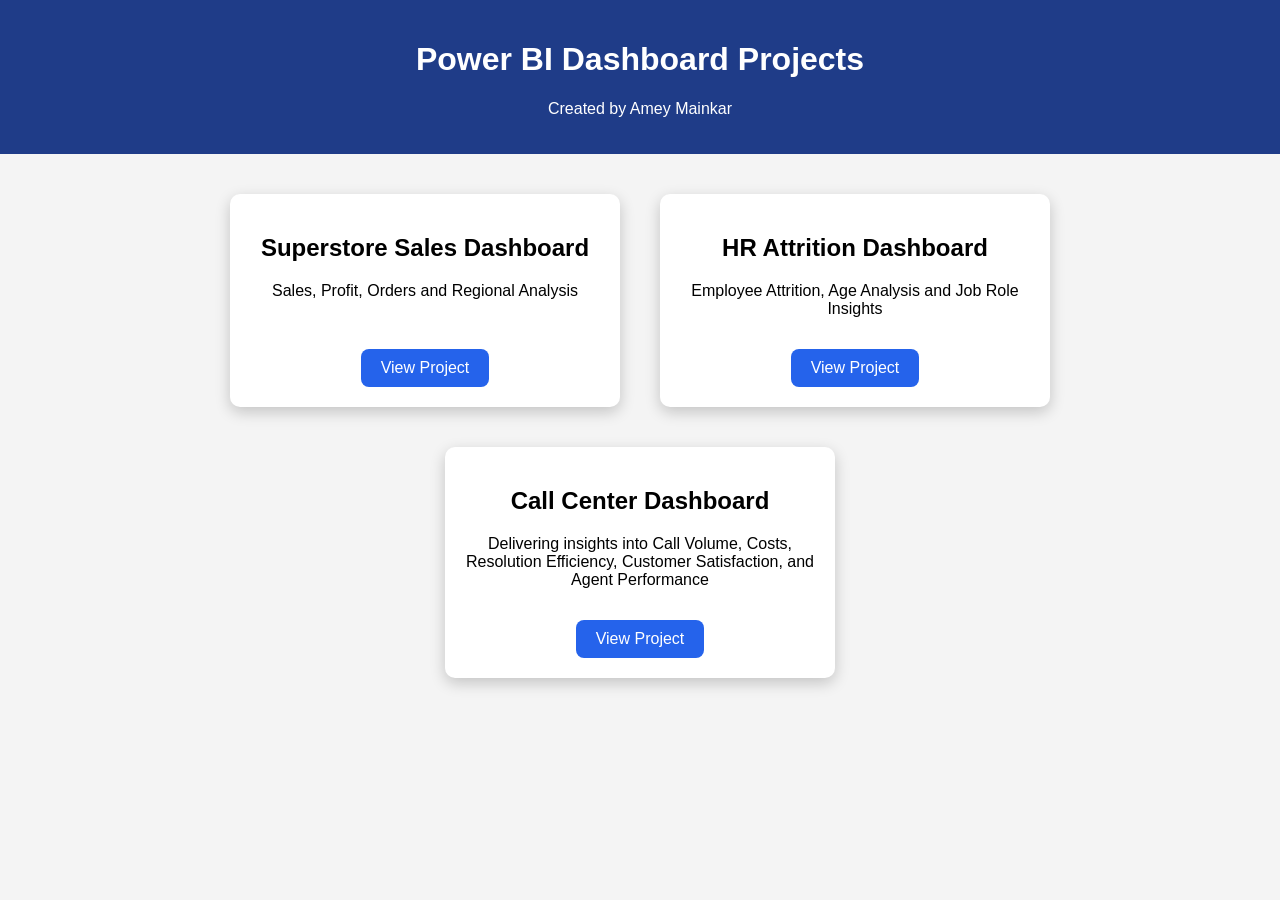
<file: index.html>
<!DOCTYPE html>
<html>
<head>
    <title>Power BI Dashboard Portfolio</title>
    <link rel="stylesheet" href="style.css">
</head>
<body>

    <header>
        <h1>Power BI Dashboard Projects</h1>
        <p>Created by Amey Mainkar</p>
    </header>

    <div class="container">

        <div class="card">
            <h2>Superstore Sales Dashboard</h2>
            <p>Sales, Profit, Orders and Regional Analysis</p><br>
            <a href="superstore.html" class="btn">View Project</a>
        </div>

        <div class="card">
            <h2>HR Attrition Dashboard</h2>
            <p>Employee Attrition, Age Analysis and Job Role Insights</p>
            <a href="hr.html" class="btn">View Project</a>
        </div>

        <div class="card">
            <h2>Call Center Dashboard</h2>
            <p>Delivering insights into Call Volume, Costs, Resolution Efficiency, Customer Satisfaction, and Agent Performance</p>
            <a href="call_center.html" class="btn">View Project</a>
        </div>
    </div>

</body>
</html>
</file>
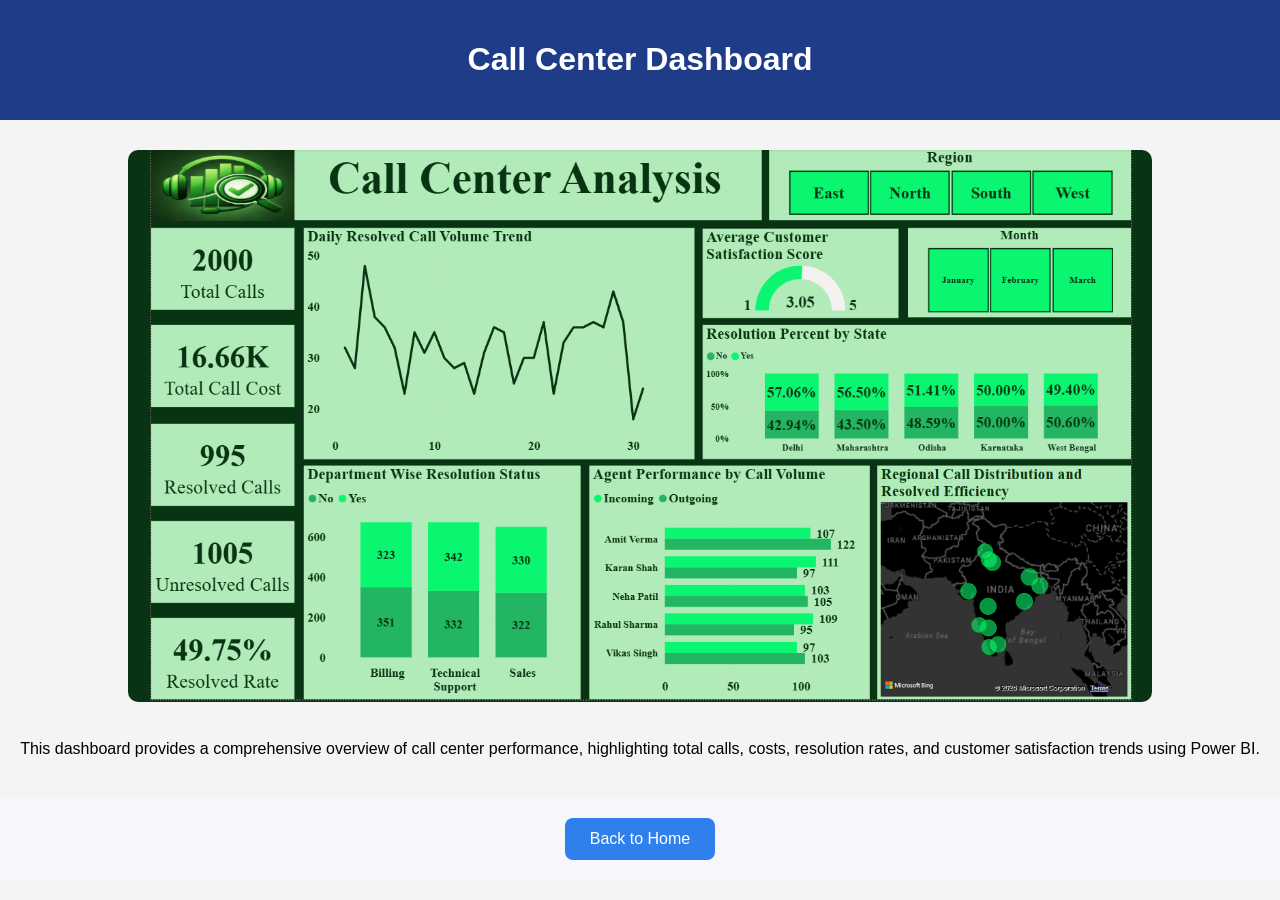
<file: call_center.html>
<!DOCTYPE html>
<html>
<head>
    <title>Call Center Dashboard</title>
    <link rel="stylesheet" href="style.css">
    <style>
        .footer {
            margin-top: 40px;
            padding: 20px;
            text-align: center;
            background-color: #f5f7fa;
                }

        .back-btn {
            display: inline-block;
            padding: 12px 25px;
            background-color: #2F80ED;
            color: white;
            text-decoration: none;
            font-size: 16px;
            font-weight: 500;
            border-radius: 8px;
            transition: 0.3s ease;
        }

        .back-btn:hover {
            background-color: #1c60b8;
            transform: scale(1.05);
        }
    </style>
</head>
<body>

    <header>
        <h1>Call Center Dashboard</h1>
    </header>

    <div class="project">
        <img src="images/call_center.png" alt="Call Center Dahboard">
        <br><br>    
        <p>
           This dashboard provides a comprehensive overview of call center performance, highlighting total calls, costs, resolution rates, and customer satisfaction trends using Power BI.
        </p>
        <footer class="footer">
            <a href="index.html" class="back-btn">Back to Home</a>  
        </footer>
    </div>

</body>
</html>
</file>
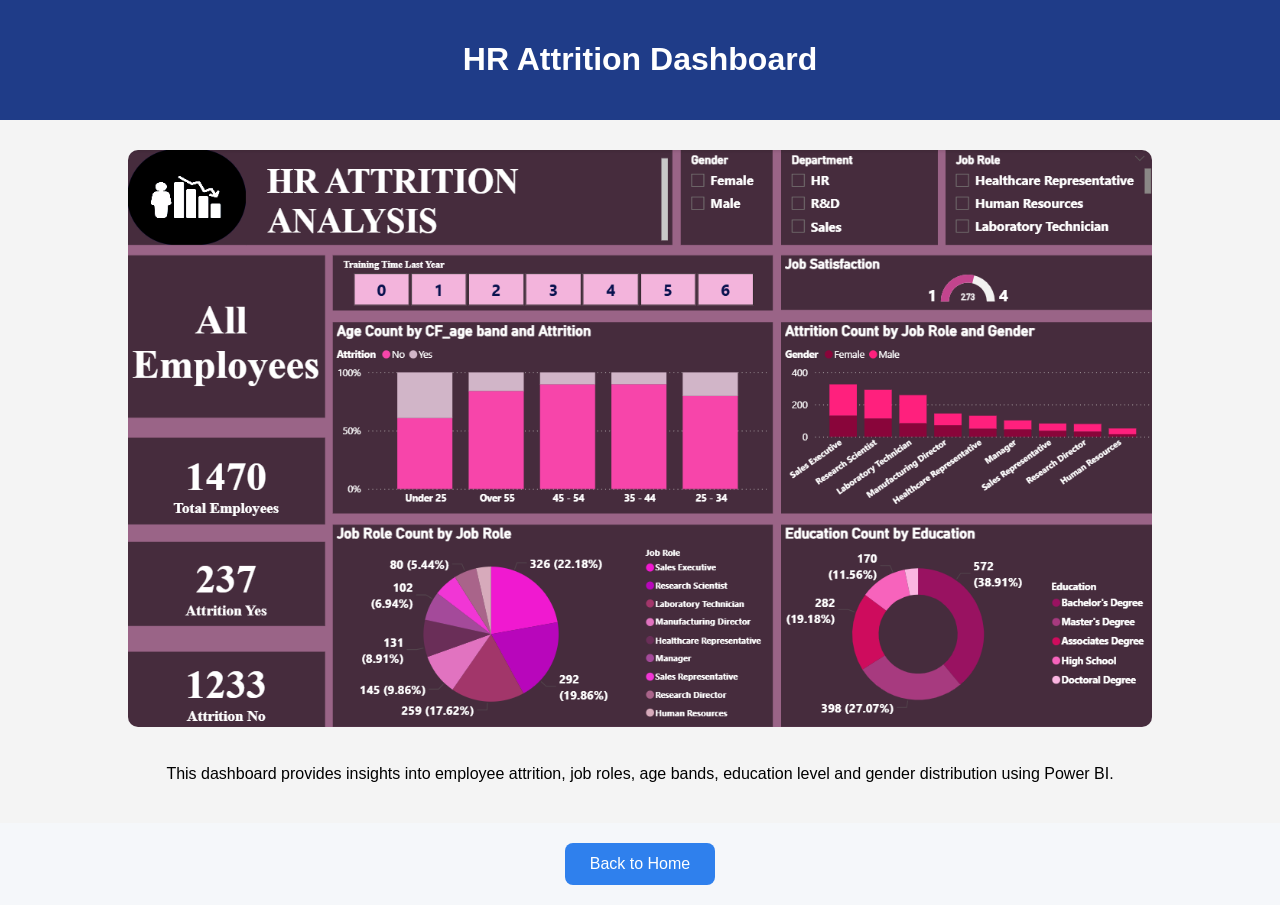
<file: hr.html>
<!DOCTYPE html>
<html>
<head>
    <title>HR Attrition Dashboard</title>
    <link rel="stylesheet" href="style.css">
    <style>
         .footer {
            margin-top: 40px;
            padding: 20px;
            text-align: center;
            background-color: #f5f7fa;
                }

        .back-btn {
            display: inline-block;
            padding: 12px 25px;
            background-color: #2F80ED;
            color: white;
            text-decoration: none;
            font-size: 16px;
            font-weight: 500;
            border-radius: 8px;
            transition: 0.3s ease;
        }

        .back-btn:hover {
            background-color: #1c60b8;
            transform: scale(1.05);
        }
    </style>
</head>
<body>

    <header>
        <h1>HR Attrition Dashboard</h1>
    </header>

    <div class="project">
        <img src="./images/hr4.png" alt="HR Dashboard">
        <br><br>
        <p>
            This dashboard provides insights into employee attrition,
            job roles, age bands, education level and gender distribution
            using Power BI.
        </p>
        <footer class="footer">
            <a href="index.html" class="back-btn">Back to Home</a>  
        </footer>
    </div>

</body>
</html>
</file>
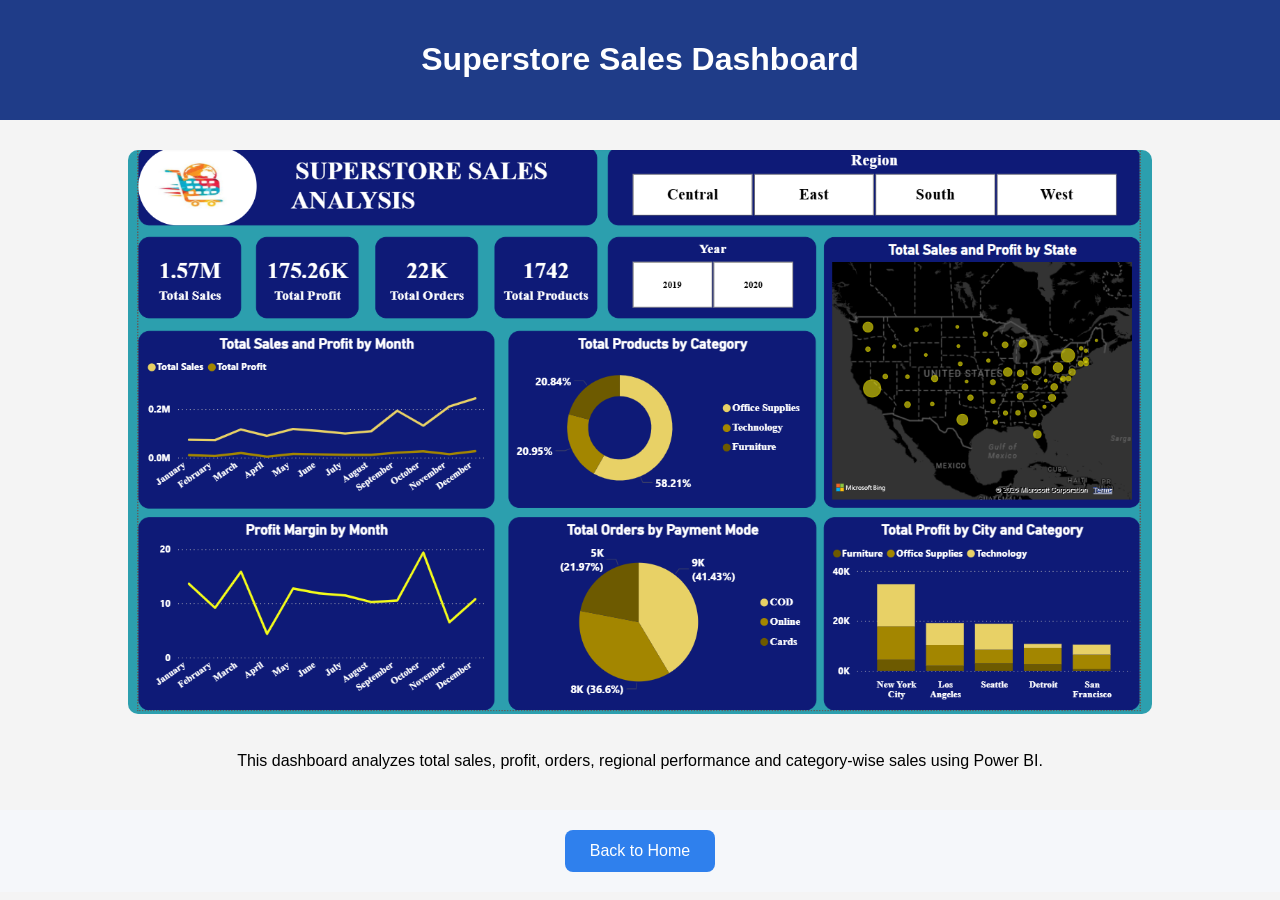
<file: superstore.html>
<!DOCTYPE html>
<html>
<head>
    <title>Superstore Sales Dashboard</title>
    <link rel="stylesheet" href="style.css">
    <style>
        .footer {
            margin-top: 40px;
            padding: 20px;
            text-align: center;
            background-color: #f5f7fa;
                }

        .back-btn {
            display: inline-block;
            padding: 12px 25px;
            background-color: #2F80ED;
            color: white;
            text-decoration: none;
            font-size: 16px;
            font-weight: 500;
            border-radius: 8px;
            transition: 0.3s ease;
        }

        .back-btn:hover {
            background-color: #1c60b8;
            transform: scale(1.05);
        }
    </style>
</head>
<body>

    <header>
        <h1>Superstore Sales Dashboard</h1>
        
    </header>

    <div class="project">
        <img src="images/superstore.png" alt="Superstore Dashboard">
        <br><br>    
        <p>
            This dashboard analyzes total sales, profit, orders, 
            regional performance and category-wise sales 
            using Power BI.
        </p>
        <footer class="footer">
            <a href="index.html" class="back-btn">Back to Home</a>  
        </footer>
    </div>

</body>
</html>
</file>
<file: style.css>
body {
    font-family: Arial, sans-serif;
    margin: 0;
    background-color: #f4f4f4;
    text-align: center;
}

header {
    background-color: #1f3c88;
    color: white;
    padding: 20px;
}

.container {
    display: flex;
    justify-content: center;
    gap: 40px;
    padding: 40px;
    flex-wrap: wrap;
}

.card {
    background: white;
    padding: 20px;
    width: 350px;
    border-radius: 10px;
    box-shadow: 0px 5px 15px rgba(0,0,0,0.2);
}

.card img {
    width: 100%;
    border-radius: 10px;
}

.btn {
    display: inline-block;
    margin-top: 15px;
    padding: 10px 20px;
    background-color: #1f3c88;
    color: white;
    text-decoration: none;
    border-radius: 5px;
}

/* .btn:hover {
    background-color: #163172;
} */

.card:hover {
            transform: translateY(-10px) scale(1.03);
            box-shadow: 0 12px 25px rgba(0,0,0,0.2);
        }

.btn {
            display: inline-block;
            margin-top: 15px;
            padding: 10px 20px;
            background: #2563eb;
            color: white;
            text-decoration: none;
            border-radius: 8px;
        }

.btn:hover {
            background: #1e40af;
        }

.project img {
    width: 80%;
    margin-top: 30px;
    border-radius: 10px;
}

.back {
    color: white;
    text-decoration: none;
    display: block;
    margin-top: 10px;
}
</file>
